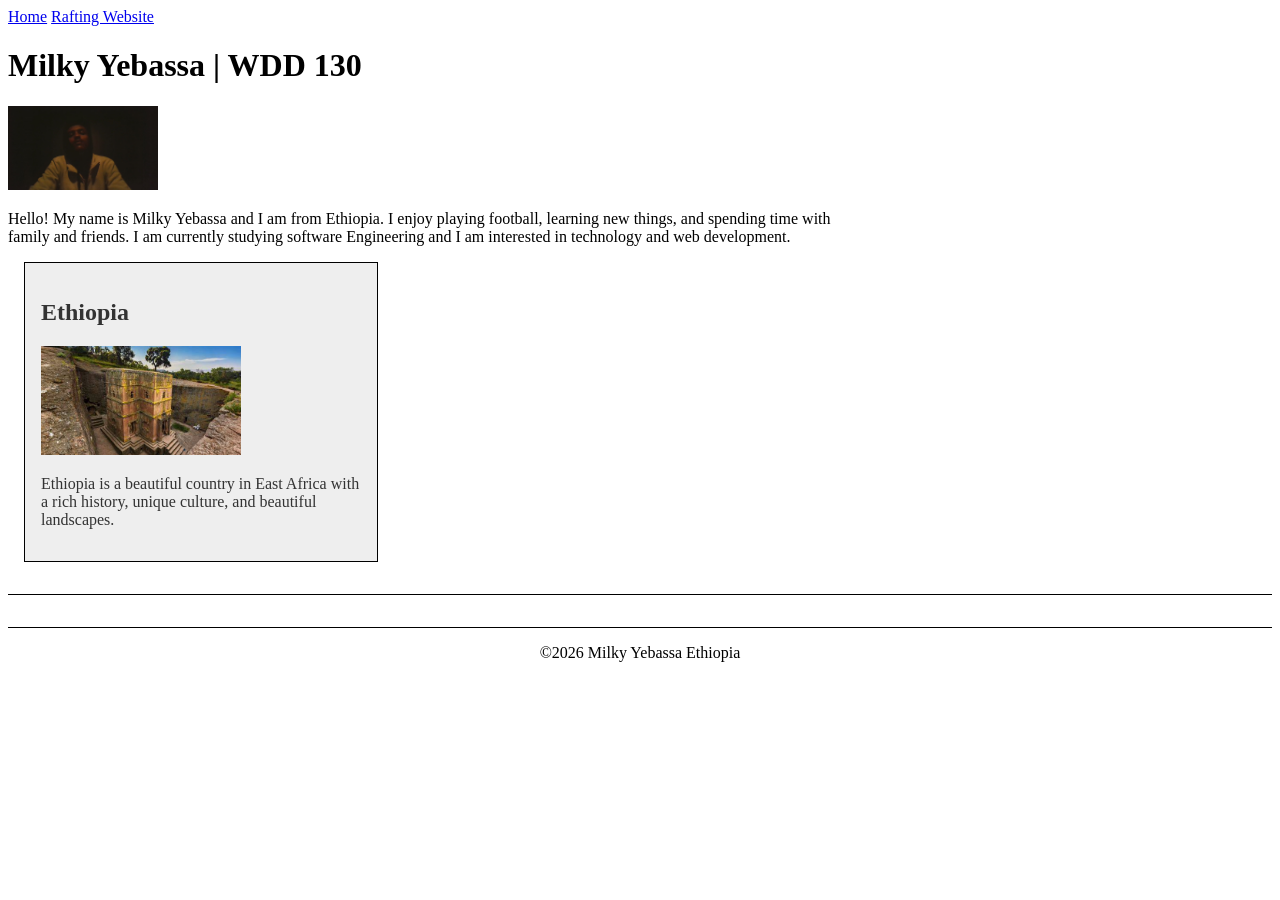
<file: index.html>
<!DOCTYPE html>
<html lang="en-US">

<head>
  <meta charset="utf-8">
  <meta name="viewport" content="width=device-width,initial-scale=1.0">
  <title>Milky Yebassa | WDD 130</title>
</head>
<meta name="description"
  content="Milky Yebassa's WDD 130 home page about web development and learning HTML and CSS.">
<meta name="author" content="Milky Yebassa">
<link rel="stylesheet" href="styles/styles.css">

<body>
  <header>
    <nav>
      <a href="#">Home</a>
      <a href="wwr/">Rafting Website</a>
    </nav>
  </header>
  <main>
    <h1>Milky Yebassa | WDD 130</h1>
    <img src="images/profile.jpg" alt="Hello, my name is Milky Yebassa" width="200">
    <p>
      Hello! My name is Milky Yebassa and I am from Ethiopia.
      I enjoy playing football, learning new things, and spending time with family and friends.
      I am currently studying software Engineering and I am interested in technology and web
      development.
    </p>
  </main>
  </main>

  <aside>
    <h2>Ethiopia</h2>
    <img src="images/ethiopia.jpg" alt="A picture representing Ethiopia">
    <p>Ethiopia is a beautiful country in East Africa with a rich history, unique culture, and
      beautiful landscapes.</p>
  </aside>

  <footer>
    <footer>
      <p>&copy;2026 Milky Yebassa Ethiopia</p>
    </footer>
</body>

</html>
</file>
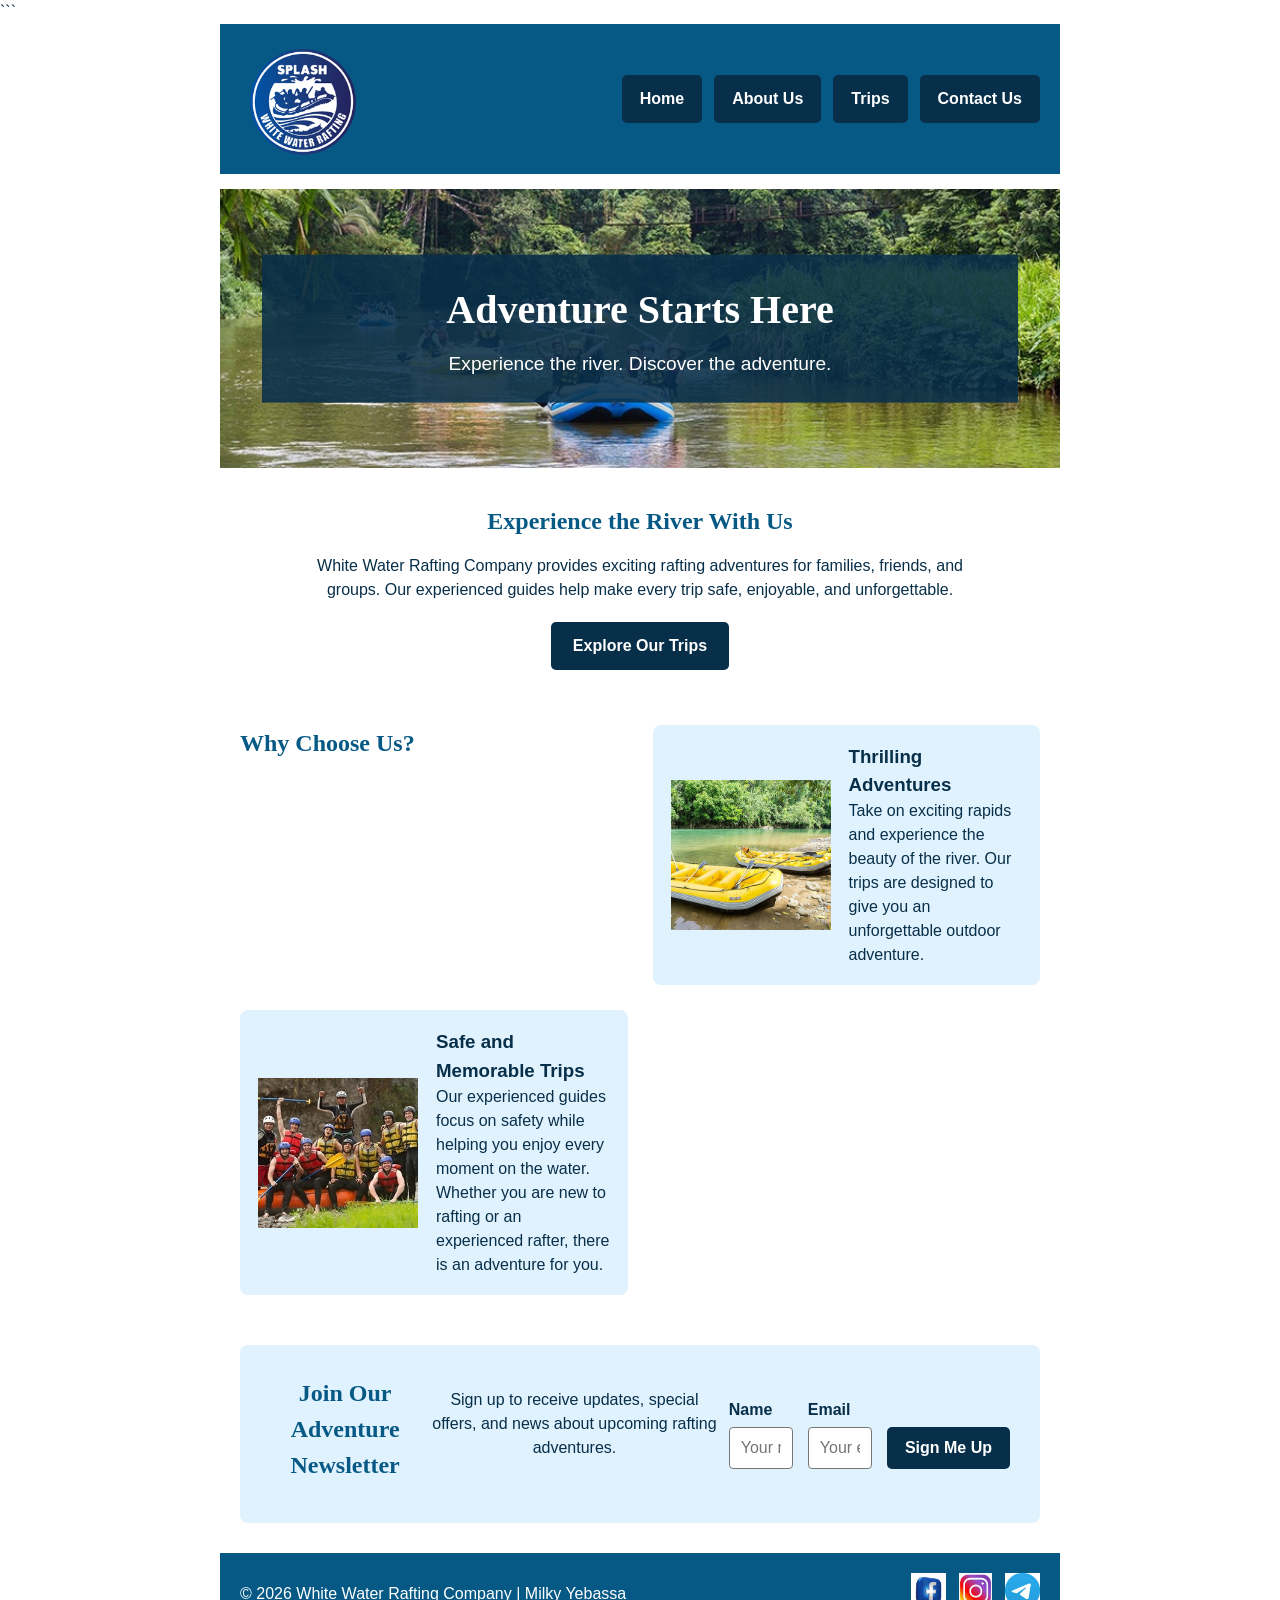
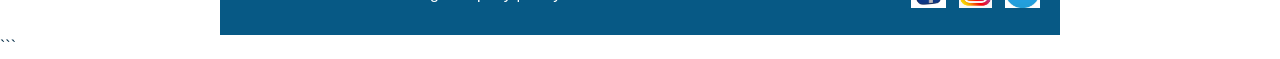
<file: wwr/index.html>
<!doctype html>

<html lang="en-US">

<head>
    <meta charset="utf-8">
    <meta name="viewport" content="width=device-width, initial-scale=1">
    <meta name="description"
      content="White Water Rafting Company offers exciting and safe rafting adventures for families, friends, and groups.">
    <meta name="author" content="Milky Yebassa">
    <title>Home | White Water Rafting Company</title>
    <link rel="stylesheet" href="styles/rafting.css">
</head>

<body>

    ```
    <header>
        <img src="images/logo.png" alt="White Water Rafting Company logo">

        <nav class="main-nav">
            <a href="index.html">Home</a>
            <a href="about.html">About Us</a>
            <a href="trips.html">Trips</a>
            <a href="contact.html">Contact Us</a>
        </nav>
    </header>

    <main>

        <section class="home-hero">
            <img src="images/rafting-hero.jpg"
              alt="People enjoying an exciting white water rafting adventure">

            <div class="home-hero-heading">
                <h1>Adventure Starts Here</h1>
                <p>Experience the river. Discover the adventure.</p>
            </div>
        </section>

        <section class="home-intro">
            <h2>Experience the River With Us</h2>
            <p>
                White Water Rafting Company provides exciting rafting adventures
                for families, friends, and groups. Our experienced guides help
                make every trip safe, enjoyable, and unforgettable.
            </p>

            <a class="cta-button" href="trips.html">Explore Our Trips</a>
        </section>

        <section class="home-grid">
            <h2>Why Choose Us?</h2>

            <div class="home-card">
                <img src="images/adventure1.jpg"
                  alt="Rafters navigating through exciting river rapids">

                <div>
                    <h3>Thrilling Adventures</h3>
                    <p>
                        Take on exciting rapids and experience the beauty of
                        the river. Our trips are designed to give you an
                        unforgettable outdoor adventure.
                    </p>
                </div>
            </div>

            <div class="home-card">
                <img src="images/adventure2.jpg" alt="Rafters enjoying a white water rafting trip">

                <div>
                    <h3>Safe and Memorable Trips</h3>
                    <p>
                        Our experienced guides focus on safety while helping
                        you enjoy every moment on the water. Whether you are
                        new to rafting or an experienced rafter, there is an
                        adventure for you.
                    </p>
                </div>
            </div>
        </section>

        <section class="newsletter">
            <h2>Join Our Adventure Newsletter</h2>

            <p>
                Sign up to receive updates, special offers, and news about
                upcoming rafting adventures.
            </p>

            <form>
                <div>
                    <label for="newsletter-name">Name</label>
                    <input type="text" id="newsletter-name" name="newsletter-name"
                      placeholder="Your name" required>
                </div>

                <div>
                    <label for="newsletter-email">Email</label>
                    <input type="email" id="newsletter-email" name="newsletter-email"
                      placeholder="Your email address" required>
                </div>

                <button type="submit">Sign Me Up</button>
            </form>
        </section>

    </main>

    <footer>

        <p>
            &copy; 2026 White Water Rafting Company | Milky Yebassa
        </p>

        <nav class="socialmedia">
            <a href="https://facebook.com">
                <img src="images/facebook.png" alt="Facebook">
            </a>

            <a href="https://instagram.com">
                <img src="images/instagram.png" alt="Instagram">
            </a>

            <a href="https://telegram.org">
                <img src="images/telegram.png" alt="Telegram">
            </a>
        </nav>

    </footer>
    ```

</body>

</html>
</file>
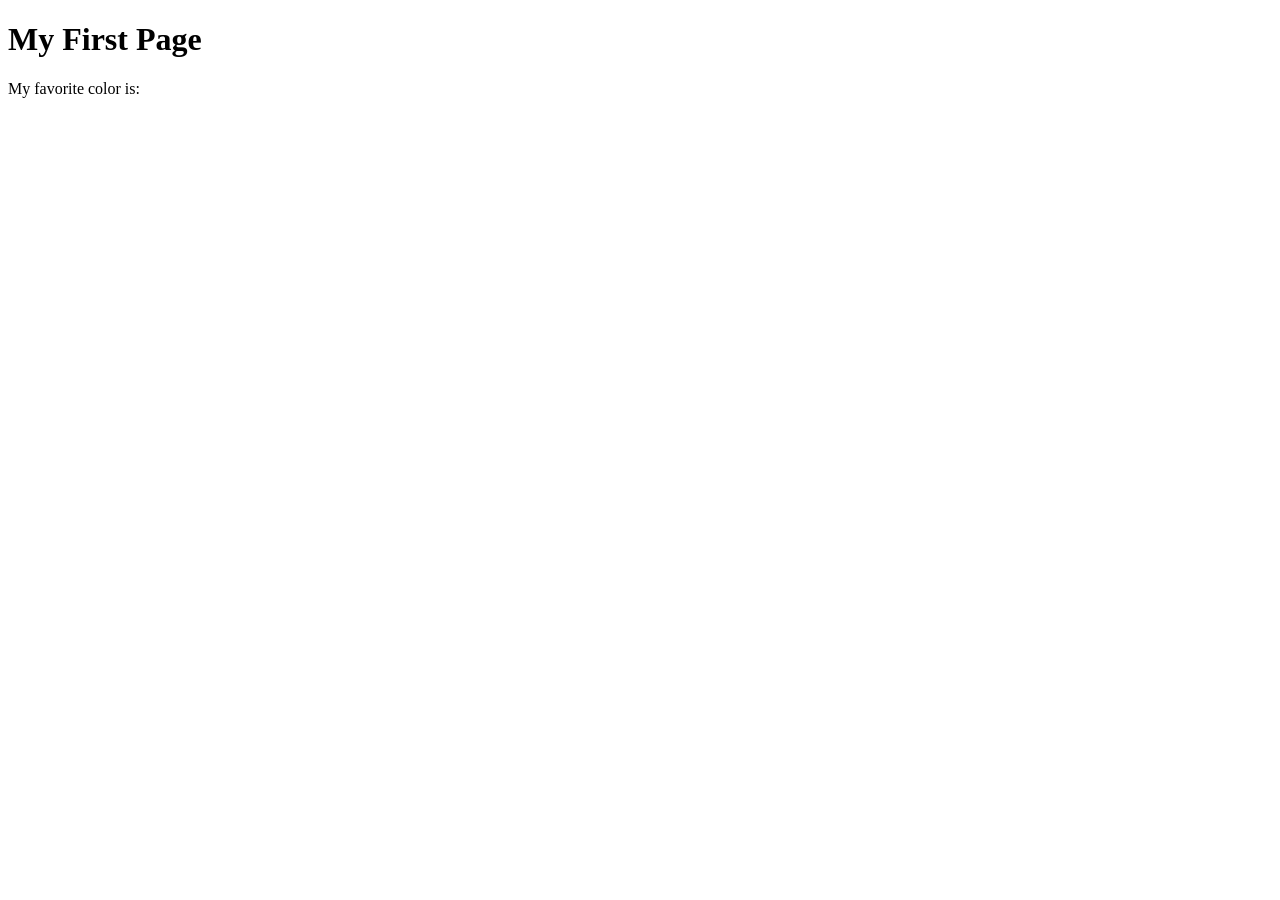
<file: week01/first-page.html>
<!DOCTYPE html>
<html lang="en">
<head>
    <meta charset="UTF-8">
    <meta name="viewport" content="width=device-width, initial-scale=1.0">
    <title>My First Page</title>
</head>
<body>
    <h1>My First Page</h1>
    <p>My favorite color is: </p>
</body>
</html>
</file>
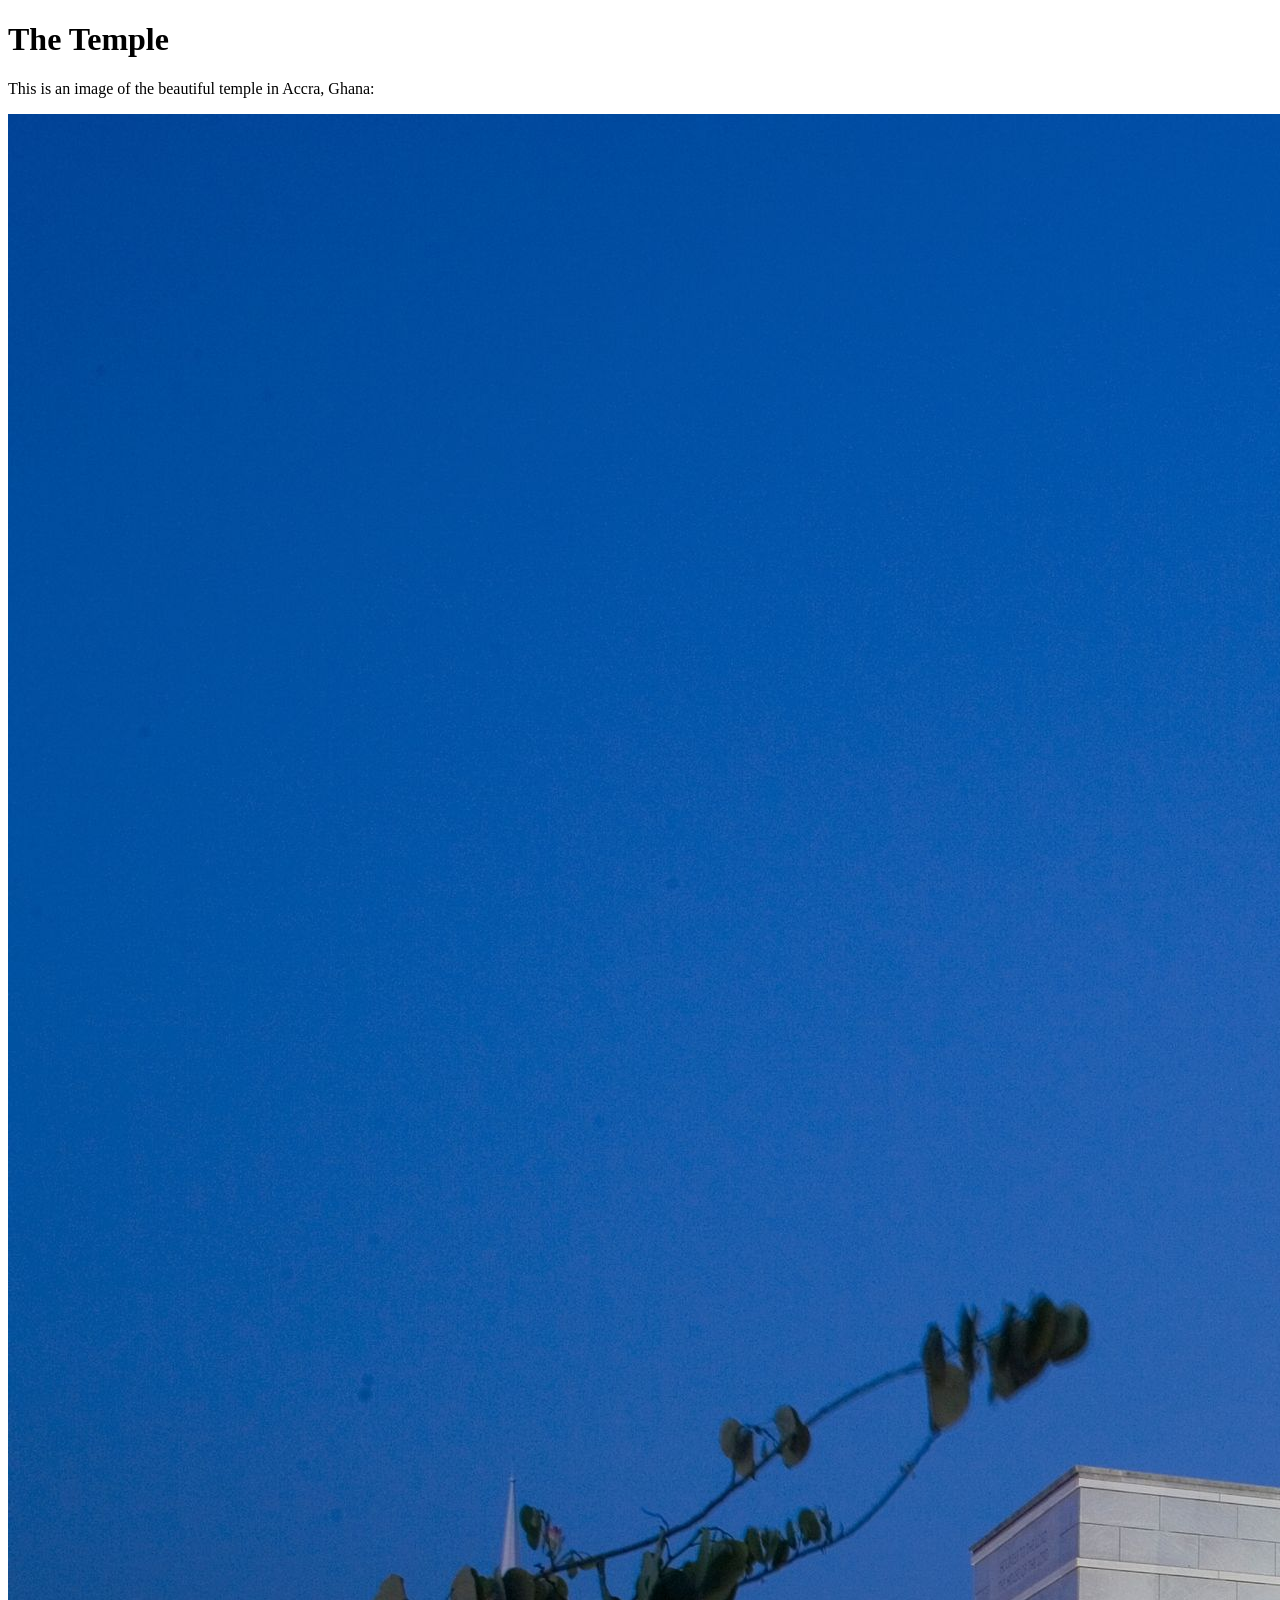
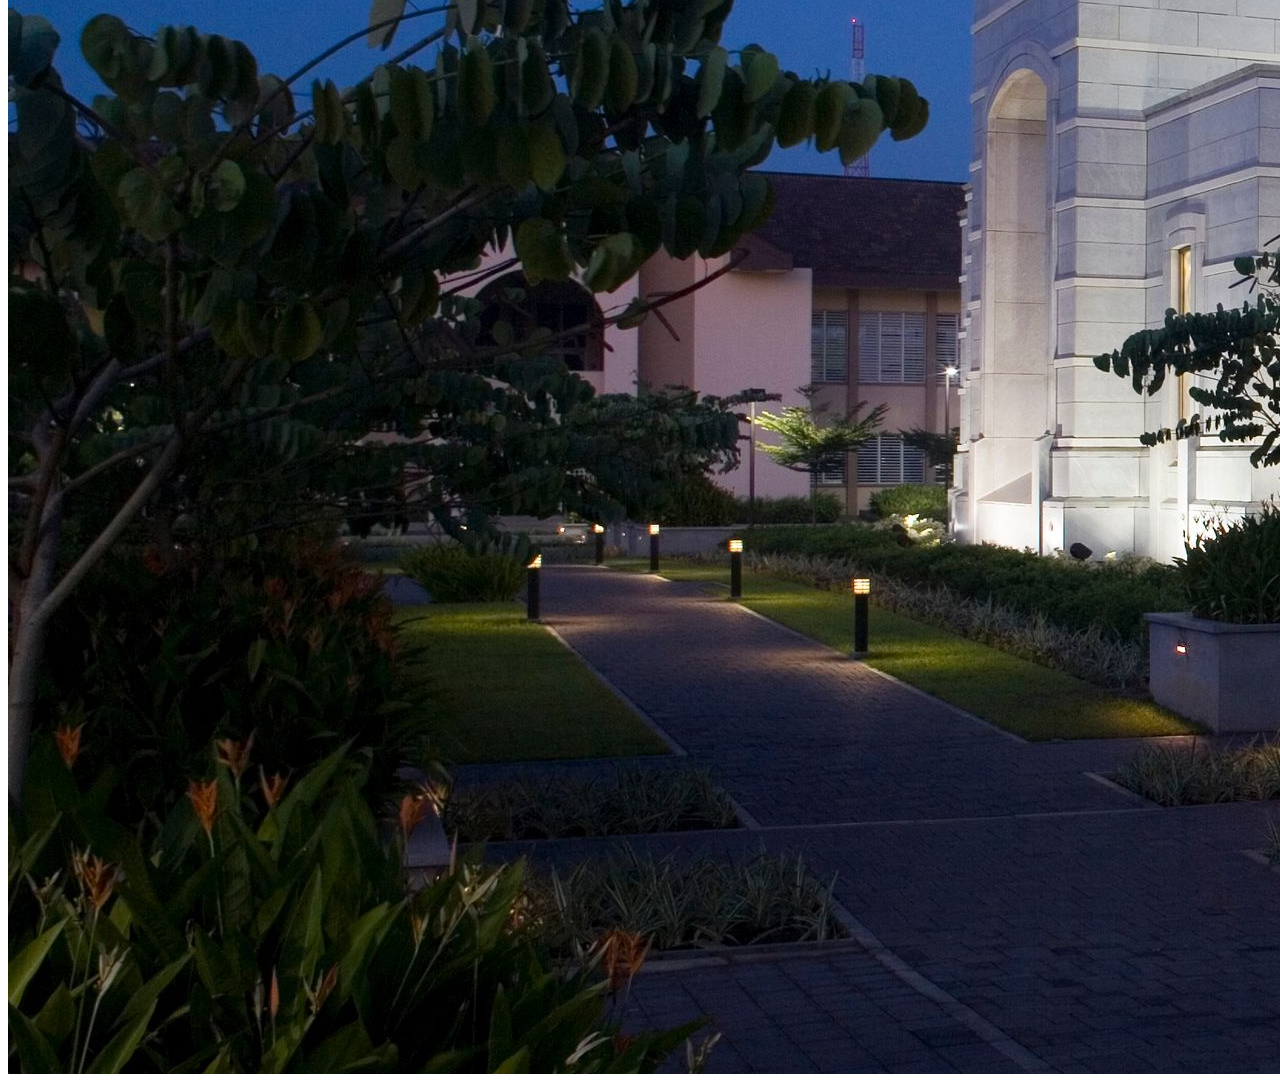
<file: week01/images.html>
<!DOCTYPE html>
<html lang="en">
<head>
    <meta charset="UTF-8">
    <meta name="viewport" content="width=device-width, initial-scale=1.0">
    <title>Temple Image</title>
</head>
<body>
    <h1>The Temple</h1>
    <p>This is an image of the beautiful temple in Accra, Ghana:</p>
    <img src="images/temple-large.jpeg" alt="The Accra Ghana Temple">
    
</body>
</html>
</file>
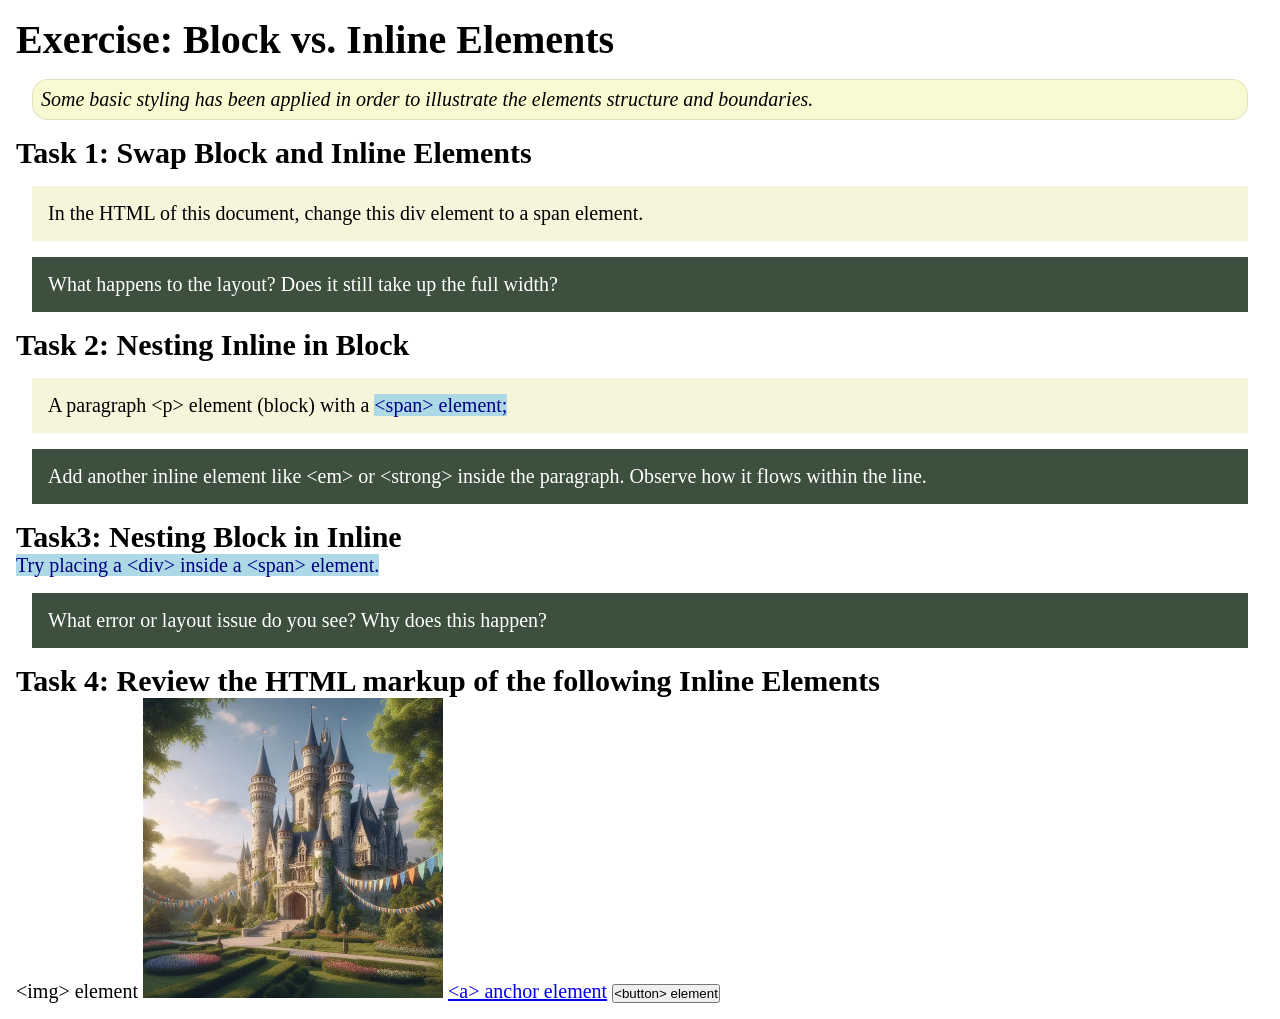
<file: week02/block-vs-inline.html>
<!DOCTYPE html>
<html lang="en">

<head>
    <meta charset="UTF-8">
    <meta name="viewport" content="width=device-width, initial-scale=1.0">
    <title>Exercise: Block vs. Inline Elements</title>
    <link rel="stylesheet" href="styles/block-vs-inline.css">
</head>

<body>
    <main>
        <h1>Exercise: Block vs. Inline Elements</h1>
        <p class="note">Some basic styling has been applied in order to illustrate the elements structure and
            boundaries.</p>

        <h2>Task 1: Swap Block and Inline Elements</h2>
        <div>In the HTML of this document, change this div element to a span element.</div>

        <p class="question">What happens to the layout? Does it still take up the full width?</p>

        <h2>Task 2: Nesting Inline in Block</h2>
        <p>A paragraph &lt;p&gt; element (block) with a <span>&lt;span&gt; element;</span></p>
        <p class="question">Add another inline element like &lt;em&gt; or &lt;strong&gt; inside the paragraph. Observe
            how it flows within the line.</p>

        <h2>Task3: Nesting Block in Inline</h2>
        <span>Try placing a &lt;div&gt; inside a &lt;span&gt; element.</span>
            <p class="question">What error or layout issue do you see? Why does this happen?</p>


            <h2>Task 4: Review the HTML markup of the following Inline Elements</h2>
        &lt;img&gt; element
        <img src="images/castle.webp" alt="placeholder image (images are inline)" width="300" height="300">
        <a href="https://churchofjesuschrist.org">&lt;a&gt; anchor element</a>
        <button type="button">&lt;button&gt; element</button>
    </main>
</body>

</html>
</file>
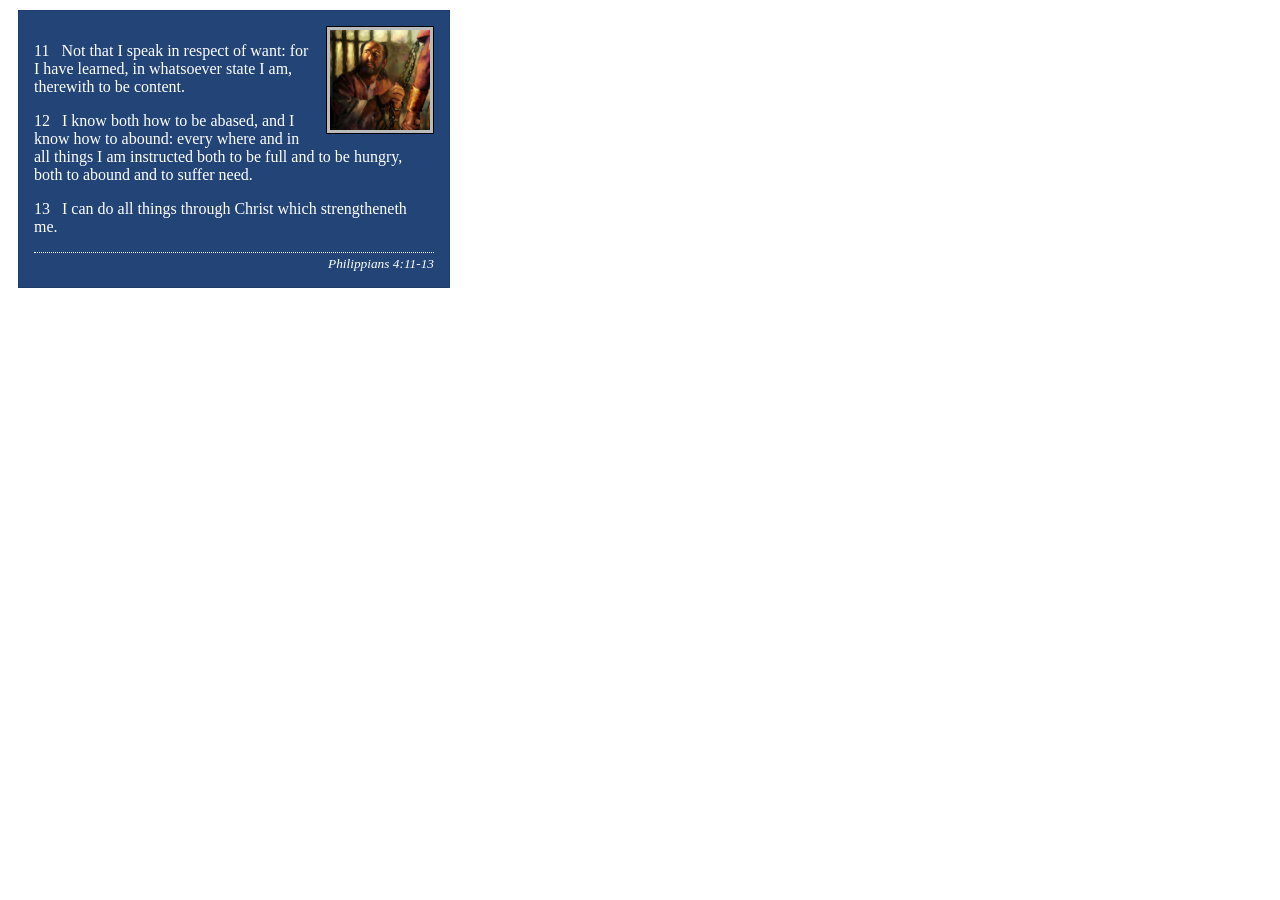
<file: week02/box-model-solution.html>
<!DOCTYPE html>
<html lang="en">
<head>
    <meta charset="UTF-8">
    <meta name="viewport" content="width=device-width, initial-scale=1.0">
    <title>Box Model Activity</title>
    <link rel="stylesheet" href="styles/box-model-solution.css">
</head>
<body>
    <main>
        <div class="callout">
            <img src="images/apostle-paul-imprisoned.webp" alt="Paul the Apostle - Imprisoned in Rome" width="200" height="200">
            <blockquote>
                <p>11 &nbsp; Not that I speak in respect of want: for I have learned, in whatsoever state I am, therewith to be content.</p>
                <p>12 &nbsp; I know both how to be abased, and I know how to abound: every where and in all things I am instructed both to be full and to be hungry, both to abound and to suffer need.</p>
                <p>13 &nbsp; I can do all things through Christ which strengtheneth me.</p>
            </blockquote>
            <cite>Philippians 4:11-13</cite>
        </div>
    </main>
</body>
</html>
</file>
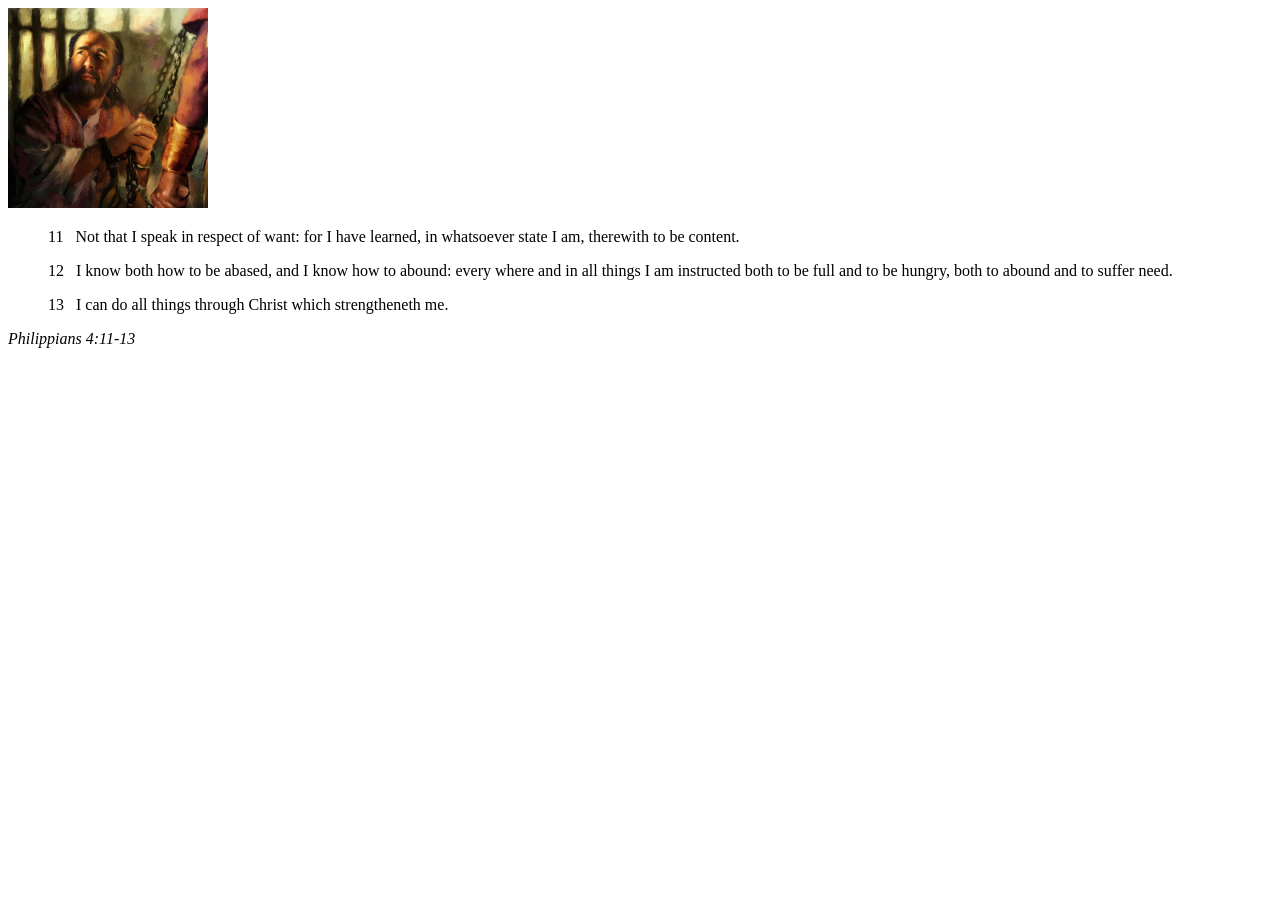
<file: week02/box-model.html>
<!DOCTYPE html>
<html lang="en">
<head>
    <meta charset="UTF-8">
    <meta name="viewport" content="width=device-width, initial-scale=1.0">
    <title>Box Model Activity</title>
</head>
<body>
    <main>
        <div class="callout">
            <img src="images/apostle-paul-imprisoned.webp" alt="Paul the Apostle - Imprisoned in Rome" width="200" height="200">
            <blockquote>
                <p>11 &nbsp; Not that I speak in respect of want: for I have learned, in whatsoever state I am, therewith to be content.</p>
                <p>12 &nbsp; I know both how to be abased, and I know how to abound: every where and in all things I am instructed both to be full and to be hungry, both to abound and to suffer need.</p>
                <p>13 &nbsp; I can do all things through Christ which strengtheneth me.</p>
            </blockquote>
            <cite>Philippians 4:11-13</cite>
        </div>
    </main>
</body>
</html>
</file>
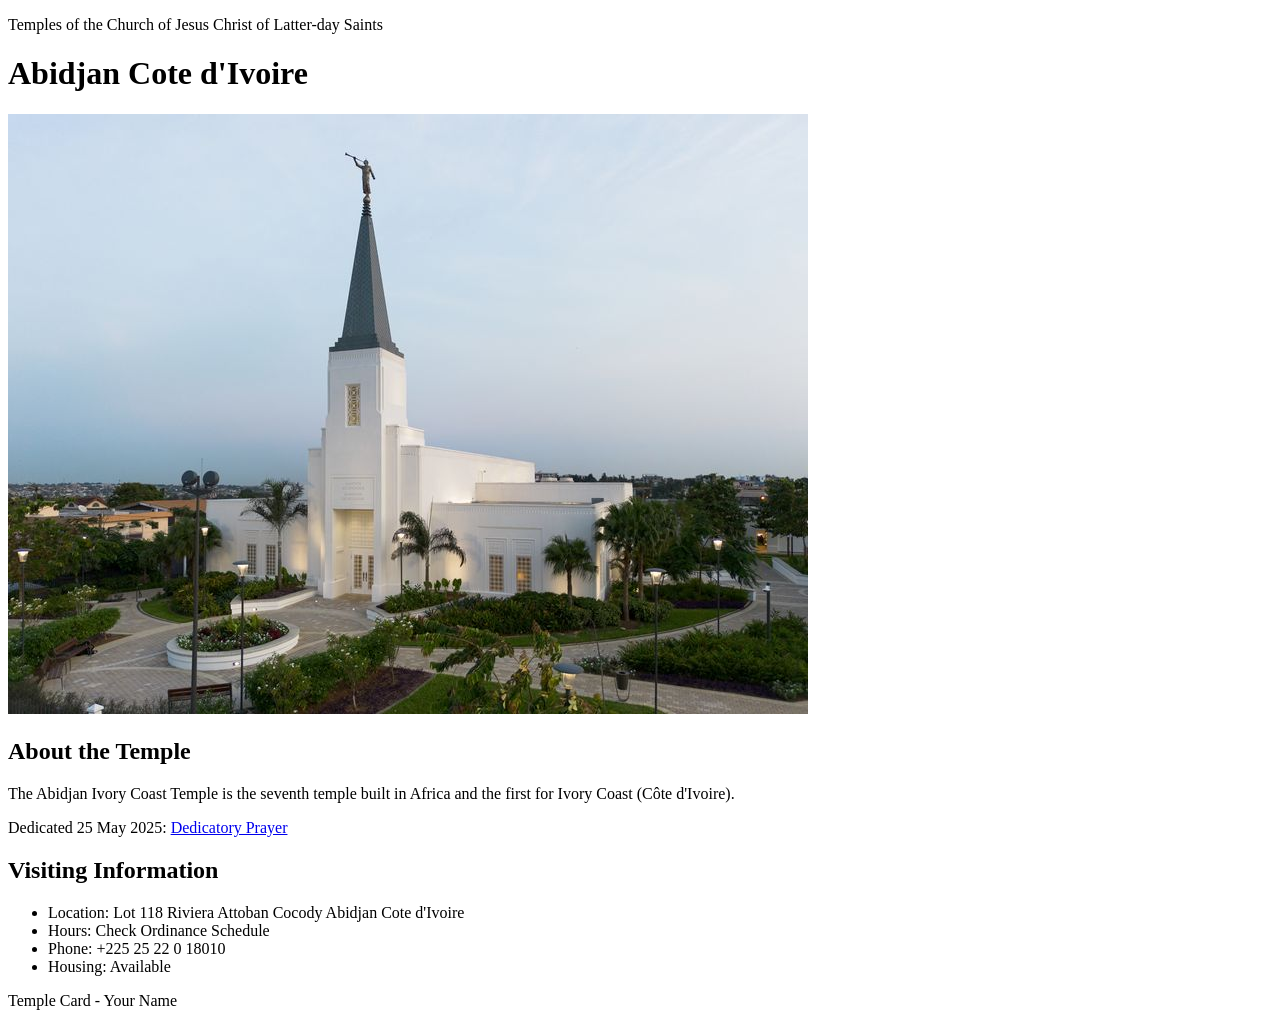
<file: week02/temple.html>
<!DOCTYPE html>
<html lang="en">

<head>
    <meta charset="UTF-8">
    <meta name="viewport" content="width=device-width, initial-scale=1.0">
    <title>Temple Card - Abidjan Cote d'Ivoire</title>
</head>

<body>
    <header>
        <p>Temples of the Church of Jesus Christ of Latter-day Saints</p>
    </header>
    <main>
        <h1>Abidjan Cote d'Ivoire</h1>
        <picture>
            <img src="images/abidjan-ivory-coast.jpeg" alt="Abidjan Cote d'Ivoire Temple">
        </picture>
        <section>
            <h2>About the Temple</h2>
            <p>The Abidjan Ivory Coast Temple is the seventh temple built in Africa and the first for Ivory Coast (Côte
                d'Ivoire).</p>
            <p>Dedicated 25 May 2025: <a
                    href="https://www.churchofjesuschrist.org/temples/dedicatory-prayer/abidjan-ivory-coast-temple/2025-05-25?lang=eng"
                    target="_blank" rel="noopener noreferrer">Dedicatory Prayer</a></p>
        </section>
        <section>
            <h2>Visiting Information</h2>
            <ul>
                <li>Location: Lot 118 Riviera Attoban Cocody Abidjan Cote d'Ivoire</li>
                <li>Hours: Check Ordinance Schedule</li>
                <li>Phone: +225 25 22 0 18010</li>
                <li>Housing: Available</li>
            </ul>
        </section>
    </main>
    <footer>
        <p>Temple Card - Your Name</p>
    </footer>
</body>

</html>
</file>
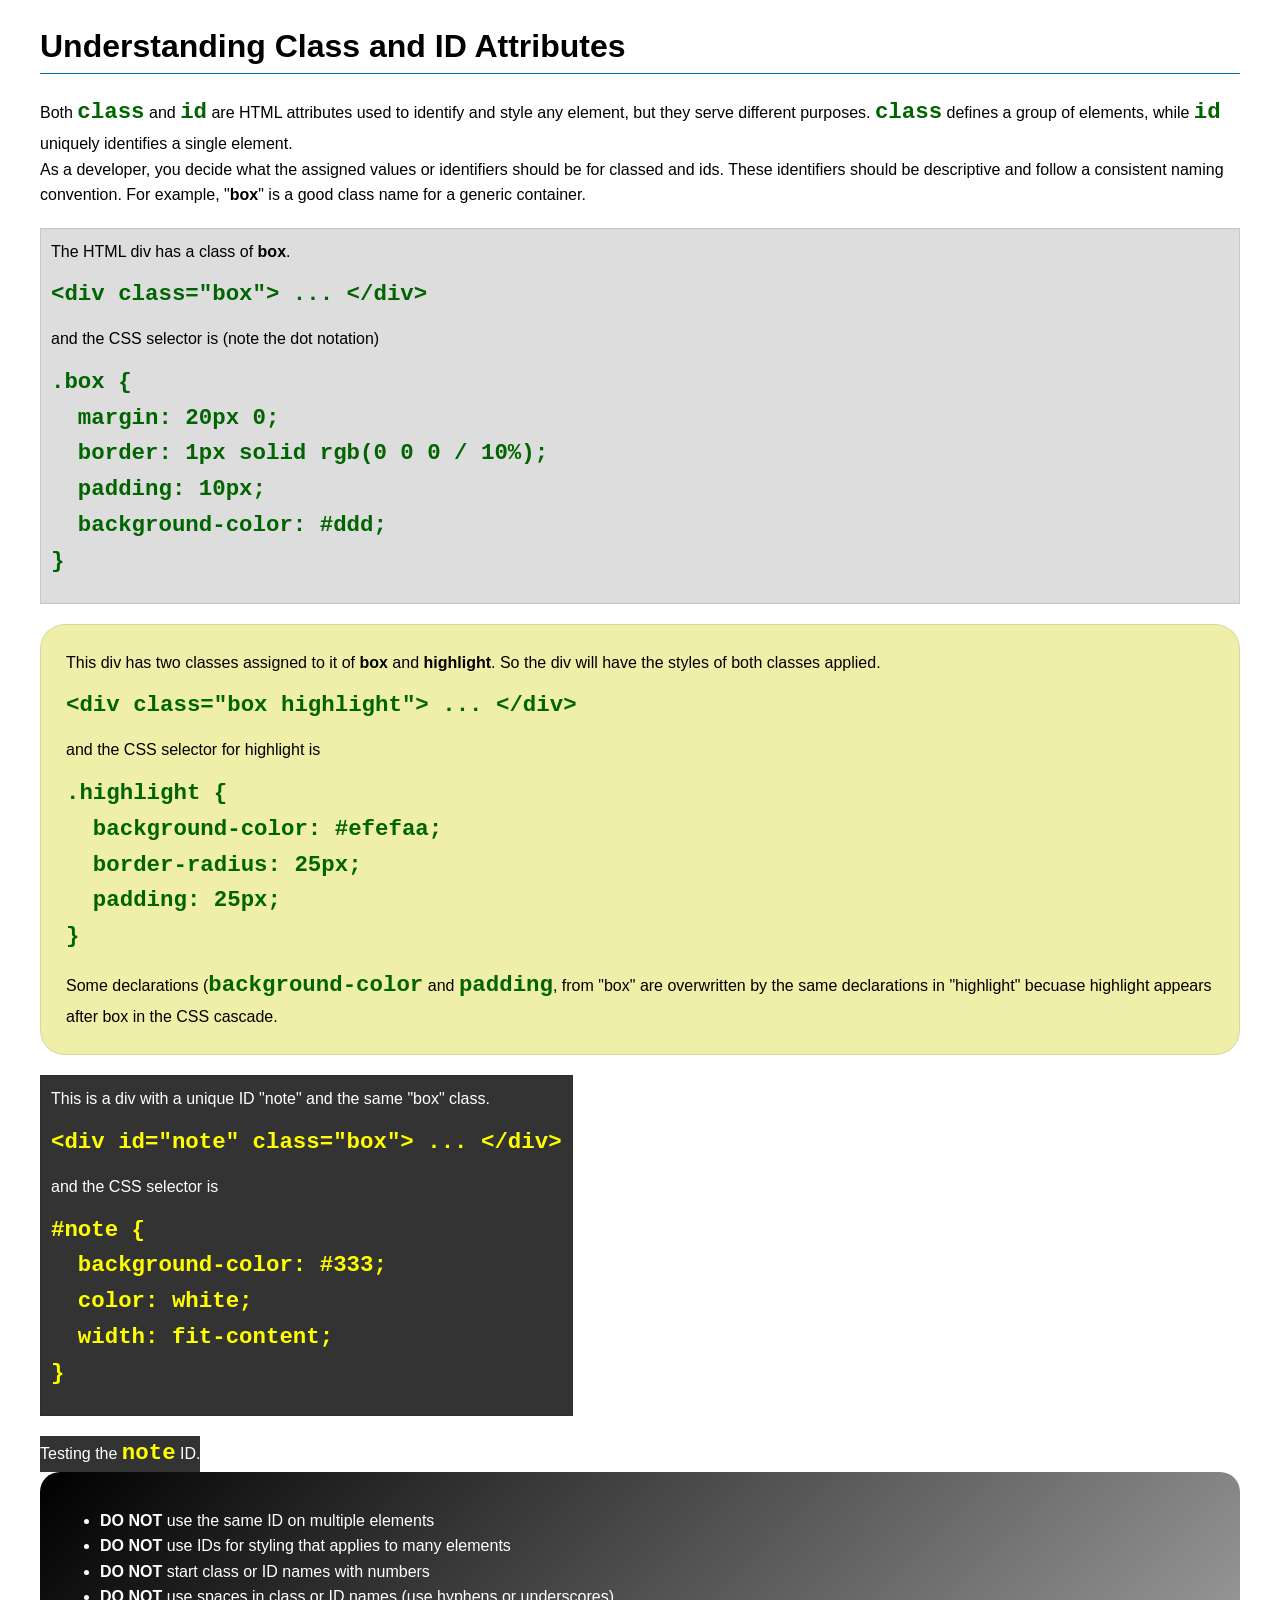
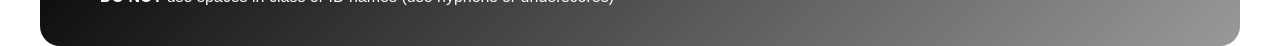
<file: week03/class-and-id.html>
<!DOCTYPE html>
<html lang="en">

<head>
    <meta charset="UTF-8">
    <meta name="viewport" content="width=device-width, initial-scale=1.0">
    <title>Class vs ID Attributes</title>
    <link rel="stylesheet" href="styles/class-and-id.css">
</head>

<body>
    <h1>Understanding Class and ID Attributes</h1>
    <p>Both <code>class</code> and <code>id</code> are HTML attributes used to identify and style any element, but they
        serve different purposes. <code>class</code> defines a group of elements, while <code>id</code> uniquely
        identifies a single element.</p>
    <p>As a developer, you decide what the assigned values or identifiers should be for classed and ids. These
        identifiers should be
        descriptive and follow a consistent naming convention. For example, "<strong>box</strong>" is a good class name
        for a generic container.</p>
    <div class="box">
        <p>The HTML div has a class of <strong>box</strong>.</p>
        <pre><code class="html">&lt;div class="box"&gt; ... &lt;/div&gt;</code></pre>
        and the CSS selector is (note the dot notation)
        <pre><code class="css">.box {
  margin: 20px 0;
  border: 1px solid rgb(0 0 0 / 10%);
  padding: 10px;
  background-color: #ddd; 
}</code></pre>
    </div>

    <div class="box highlight">
        <p>This div has two classes assigned to it of <strong>box</strong> and <strong>highlight</strong>. So the div
            will have the styles of both classes applied.</p>
        <pre><code class="html">&lt;div class="box highlight"&gt; ... &lt;/div&gt;</code></pre>
        and the CSS selector for highlight is
        <pre><code class="css">.highlight {
  background-color: #efefaa;
  border-radius: 25px;
  padding: 25px;
}</code></pre>
<p>Some declarations (<code>background-color</code> and <code>padding</code>, from "box" are overwritten by the same declarations in "highlight" becuase highlight appears after box in the CSS cascade.</p>
    </div>

    <div id="note" class="box">
        <p>This is a div with a unique ID "note" and the same "box" class.</p>
        <pre><code class="html">&lt;div id="note" class="box"&gt; ... &lt;/div&gt;</code></pre>
        and the CSS selector is
        <pre><code class="css">#note {
  background-color: #333;
  color: white;
  width: fit-content;
}</code></pre>
    </div>

    <div id="note">
        <p>Testing the <code>note</code> ID.</p>
    </div>

    <section id="best-practice">
        <ul>
            <li><strong>DO NOT</strong> use the same ID on multiple elements</li>
            <li><strong>DO NOT</strong> use IDs for styling that applies to many elements</li>
            <li><strong>DO NOT</strong> start class or ID names with numbers</li>
            <li><strong>DO NOT</strong> use spaces in class or ID names (use hyphens or underscores)</li>
        </ul>
    </section>




</body>

</html>
</file>
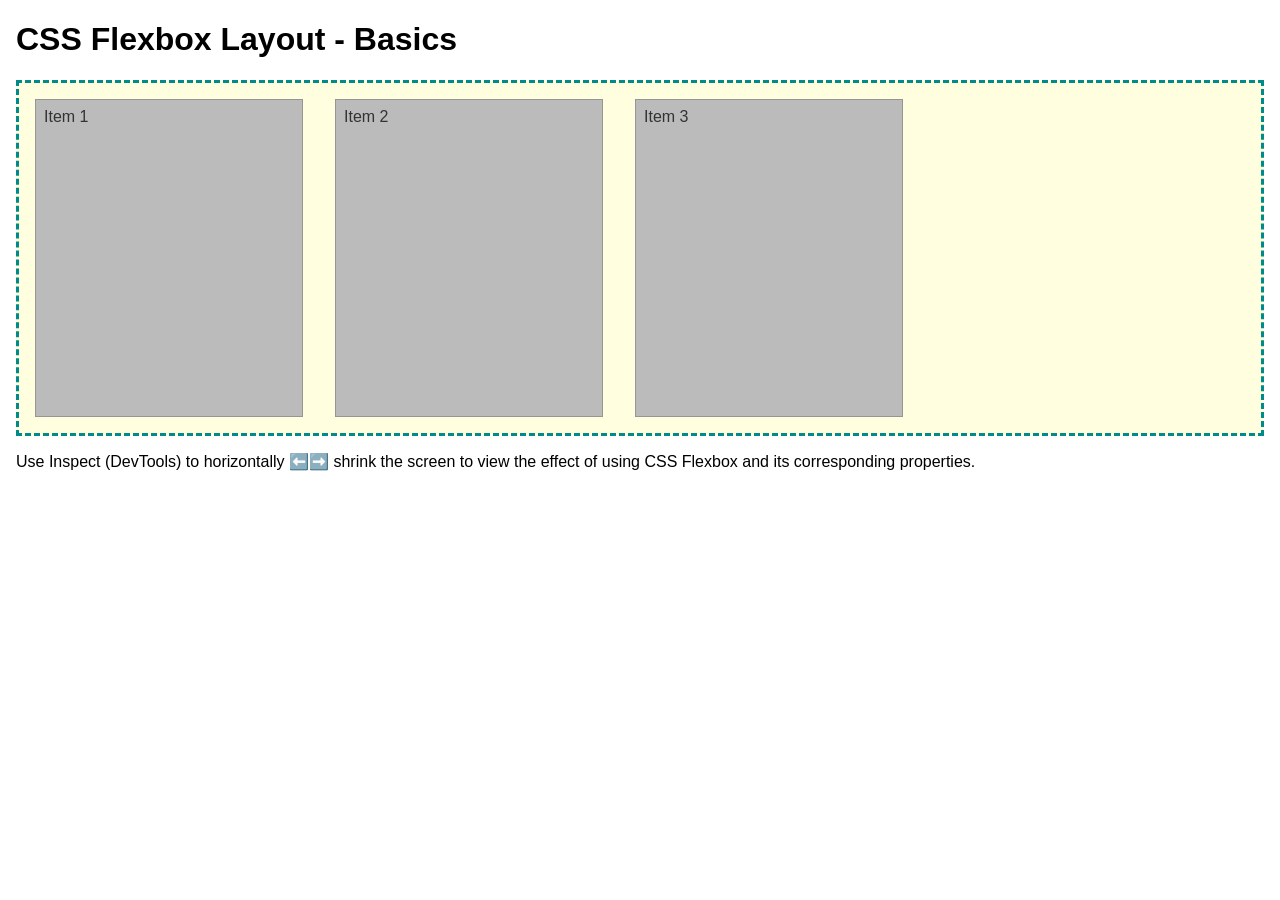
<file: week04/flexbox-layout.html>
<!DOCTYPE html>
<html lang="en">
<head>
    <meta charset="UTF-8">
    <meta name="viewport" content="width=device-width, initial-scale=1.0">
    <title>CSS Flexbox Layout - Basics</title>
    <link rel="stylesheet" href="styles/flexbox.css">
</head>
<body>
    <main>
        <h1>CSS Flexbox Layout - Basics</h1>
        <div class="flex-container">
            <div class="flex-item item1">Item 1</div>
            <div class="flex-item item2">Item 2</div>
            <div class="flex-item item3">Item 3</div>
        </div>
        <p>Use Inspect (DevTools) to horizontally ⬅️➡️ shrink the screen to view the effect of using CSS Flexbox and its corresponding properties.</p>
    </main>
</body>
</html>
</file>
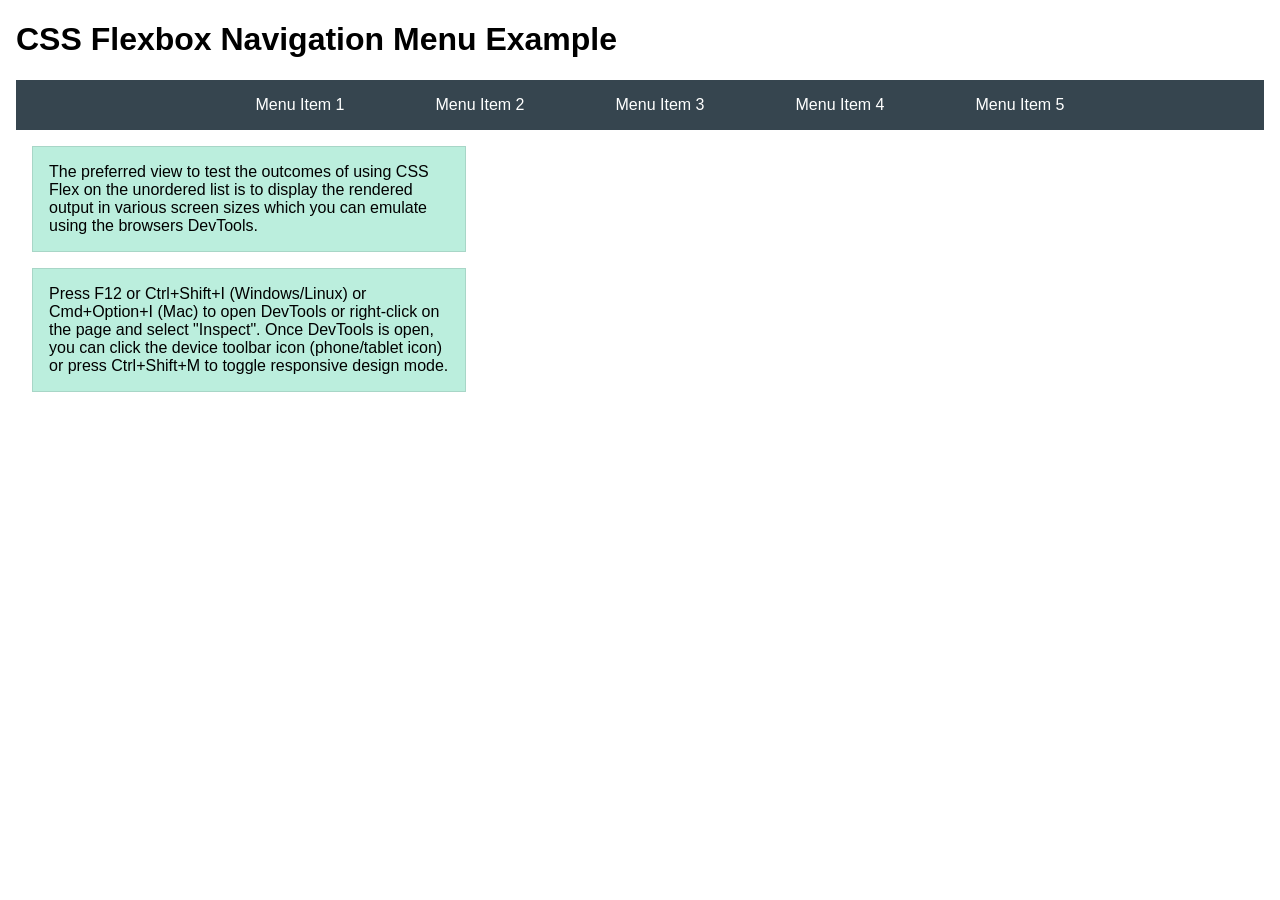
<file: week04/flexbox-menu.html>
<!DOCTYPE html>
<html lang="en">
<head>
    <meta charset="UTF-8">
    <meta name="viewport" content="width=device-width, initial-scale=1.0">
    <title>CSS Flexbox - Navigation Menu</title>
    <link rel="stylesheet" href="styles/flexbox-menu.css">
</head>
<body>
    <main>
        <h1>CSS Flexbox Navigation Menu Example</h1>
        <nav>
            <ul>
                <li><a href="#">Menu Item 1</a></li>
                <li><a href="#">Menu Item 2</a></li>
                <li><a href="#">Menu Item 3</a></li>
                <li><a href="#">Menu Item 4</a></li>
                <li><a href="#">Menu Item 5</a></li>
            </ul>
        </nav>
        <p>The preferred view to test the outcomes of using CSS Flex on the unordered list is to display the rendered output in various screen sizes which you can emulate using the browsers DevTools.</p>

        <p>Press F12 or Ctrl+Shift+I (Windows/Linux) or Cmd+Option+I (Mac) to open DevTools or right-click on the page and select "Inspect". Once DevTools is open, you can click the device toolbar icon (phone/tablet icon) or press Ctrl+Shift+M to toggle responsive design mode.</p>

                      
        
    </main>
</body>
</html>
</file>
<file: styles/styles.css>
main {
    width: 840px;
}

aside {
    width: 20rem;
    margin: 1rem;
    border: 1px solid black;
    padding: 1rem;
    background-color: #eee;
    color: #333;
}

aside img {
    width: 200px;
    height: auto;
}

main img {
    width: 150px;
    height: auto;
}

p {
    padding: 0;
}

footer {
    margin-top: 2rem;
    border-top: 1px solid black;
    text-align: center;
}
</file>
<file: wwr/styles/rafting.css>
:root {
    --primary-color: #075985;
    --secondary-color: #0ea5e9;
    --accent1-color: #082f49;
    --accent2-color: #e0f2fe;
    --heading-font: Georgia, "Times New Roman", serif;
    --body-font: Arial, Helvetica, sans-serif;
}

* {
    margin: 0;
    padding: 0;
    box-sizing: border-box;
}

body {
    font-family: var(--body-font);
    color: var(--accent1-color);
    background-color: #ffffff;
    line-height: 1.5;
}

header,
main,
footer {
    width: 840px;
    max-width: 100%;
    margin: 0 auto;
}

/* HEADER */

header {
    display: grid;
    grid-template-columns: 150px 1fr;
    align-items: center;
    background-color: var(--primary-color);
    padding: 15px 20px;
    min-height: 90px;
}

header > img {
    width: 120px;
    height: auto;
}

/* NAVIGATION */

.main-nav {
    display: flex;
    justify-content: flex-end;
    align-items: center;
    gap: 12px;
}

.main-nav a {
    display: inline-block;
    color: #ffffff;
    background-color: var(--accent1-color);
    text-decoration: none;
    padding: 12px 18px;
    border-radius: 5px;
    font-weight: bold;
}

.main-nav a:hover {
    background-color: var(--secondary-color);
    color: #ffffff;
}

/* GENERAL */

h1,
h2 {
    font-family: var(--heading-font);
}

h1 {
    color: #ffffff;
}

h2 {
    color: var(--primary-color);
}

img {
    max-width: 100%;
}

/* HOME HERO */

.home-hero {
    position: relative;
    margin-top: 15px;
}

.home-hero > img {
    display: block;
    width: 100%;
    height: auto;
}

.home-hero-heading {
    position: absolute;
    top: 50%;
    left: 50%;
    width: 90%;
    transform: translate(-50%, -50%);
    text-align: center;
    background-color: rgba(8, 47, 73, 0.88);
    color: #ffffff;
    padding: 25px;
}

.home-hero-heading h1 {
    margin-bottom: 10px;
    font-size: 2.5rem;
}

.home-hero-heading p {
    font-size: 1.2rem;
}

/* HOME INTRO */

.home-intro {
    text-align: center;
    padding: 35px 25px;
}

.home-intro h2 {
    margin-bottom: 15px;
}

.home-intro p {
    max-width: 650px;
    margin: 0 auto 20px;
}

/* BUTTONS */

.cta-button {
    display: inline-block;
    background-color: var(--accent1-color);
    color: #ffffff;
    text-decoration: none;
    font-weight: bold;
    padding: 12px 22px;
    border-radius: 5px;
}

.cta-button:hover {
    background-color: var(--secondary-color);
}

/* HOME GRID */

.home-grid {
    display: grid;
    grid-template-columns: 1fr 1fr;
    gap: 25px;
    padding: 20px;
}

.home-card {
    display: grid;
    grid-template-columns: 160px 1fr;
    gap: 18px;
    align-items: center;
    background-color: var(--accent2-color);
    padding: 18px;
    border-radius: 8px;
}

.home-card img {
    width: 160px;
    height: 150px;
    object-fit: cover;
}

.home-card h2 {
    margin-bottom: 10px;
    font-size: 1.4rem;
}

/* NEWSLETTER */

.newsletter {
    background-color: var(--accent2-color);
    margin: 30px 20px;
    padding: 30px;
    text-align: center;
    border-radius: 8px;
}

.newsletter h2 {
    margin-bottom: 10px;
}

.newsletter p {
    margin-bottom: 20px;
}

.newsletter form {
    display: grid;
    grid-template-columns: 1fr 1fr auto;
    gap: 15px;
    align-items: end;
    text-align: left;
}

.newsletter label {
    display: block;
    font-weight: bold;
    margin-bottom: 5px;
}

.newsletter input {
    width: 100%;
    padding: 11px;
    border: 1px solid #777777;
    border-radius: 4px;
    font-family: var(--body-font);
    font-size: 1rem;
}

.newsletter button {
    padding: 12px 18px;
    border: none;
    border-radius: 5px;
    background-color: var(--accent1-color);
    color: #ffffff;
    font-weight: bold;
    font-size: 1rem;
    cursor: pointer;
}

.newsletter button:hover {
    background-color: var(--secondary-color);
}

/* TRIPS PAGE */

.trips-heading {
    text-align: center;
    padding: 35px 25px;
}

.trips-heading h1 {
    color: var(--primary-color);
    margin-bottom: 15px;
}

.trips-heading p {
    max-width: 700px;
    margin: 0 auto 20px;
}

/* TRIP CARDS */

.trip-cards {
    display: grid;
    grid-template-columns: repeat(3, 1fr);
    gap: 20px;
    padding: 20px;
}

.trip-card {
    background-color: var(--accent2-color);
    border-radius: 8px;
    overflow: hidden;
}

.trip-card > img {
    display: block;
    width: 100%;
    height: 190px;
    object-fit: cover;
}

.trip-card-content {
    padding: 20px;
}

.trip-card-content h2 {
    margin-bottom: 12px;
    font-size: 1.4rem;
}

.trip-card-content p {
    margin-bottom: 10px;
}

/* TRIP TABLE */

.trip-summary {
    padding: 25px 20px;
}

.trip-summary h2 {
    margin-bottom: 20px;
    text-align: center;
}

.table-container {
    overflow-x: auto;
}

table {
    width: 100%;
    border-collapse: collapse;
    background-color: #ffffff;
}

th,
td {
    border: 1px solid #777777;
    padding: 12px;
    text-align: left;
}

th {
    background-color: var(--primary-color);
    color: #ffffff;
}

tr:nth-child(even) {
    background-color: var(--accent2-color);
}

/* TRIP CONTACT */

.trip-contact {
    margin: 20px;
    padding: 30px;
    text-align: center;
    background-color: var(--accent2-color);
    border-radius: 8px;
}

.trip-contact h2 {
    margin-bottom: 12px;
}

.trip-contact p {
    max-width: 650px;
    margin: 0 auto 20px;
}

/* ABOUT PAGE */

.hero {
    position: relative;
    margin-top: 15px;
}

.hero > img {
    display: block;
    width: 100%;
    height: auto;
}

.hero h1 {
    position: absolute;
    top: 20px;
    width: 100%;
    padding: 15px;
    text-align: center;
    background-color: rgba(8, 47, 73, 0.8);
}

.hero-content {
    position: absolute;
    bottom: 20px;
    left: 30px;
    right: 30px;
    padding: 20px;
    background-color: rgba(255, 255, 255, 0.9);
}

.hero-content img {
    float: right;
    width: 125px;
    height: auto;
    margin-left: 15px;
    border: 3px solid var(--primary-color);
}

.hero-content p {
    line-height: 1.6;
}

.history {
    padding: 20px;
}

.history-content {
    display: grid;
    grid-template-columns: 1fr 200px 1fr;
    gap: 20px;
    align-items: center;
}

.history-content p {
    line-height: 1.6;
}

.history-content img {
    width: 200px;
    height: auto;
}

.adventures {
    padding: 20px 0;
}

.adventure-gallery {
    display: grid;
    grid-template-columns: repeat(5, 1fr);
    gap: 10px;
}

figure {
    text-align: center;
}

figure img {
    width: 100%;
    height: 110px;
    object-fit: cover;
}

figcaption {
    padding: 8px 2px;
    font-weight: bold;
    font-size: 0.85rem;
}

/* CONTACT PAGE */

.contact-heading {
    text-align: center;
    padding: 25px;
}

.contact-heading h1 {
    color: var(--primary-color);
    margin-bottom: 20px;
}

.contact-heading p {
    margin: 8px;
}

.contact-grid {
    display: grid;
    grid-template-columns: 1fr 1fr;
    gap: 30px;
    padding: 20px;
    align-items: start;
}

.contact-grid > h2 {
    grid-column: 1 / -1;
    text-align: center;
}

.map iframe {
    width: 100%;
    height: 500px;
    border: 0;
}

.contact-grid form {
    display: flex;
    flex-direction: column;
    gap: 18px;
}

.contact-grid form > div {
    display: flex;
    flex-direction: column;
}

.contact-grid label {
    font-weight: bold;
    margin-bottom: 6px;
}

.contact-grid input[type="text"],
.contact-grid input[type="email"],
.contact-grid textarea {
    width: 100%;
    padding: 12px;
    border: 1px solid #777777;
    border-radius: 4px;
    font-family: var(--body-font);
    font-size: 1rem;
}

.contact-grid textarea {
    resize: vertical;
}

.contact-grid fieldset {
    border: 1px solid #777777;
    padding: 15px;
}

.contact-grid legend {
    font-weight: bold;
    padding: 0 5px;
}

.contact-grid fieldset label {
    display: block;
    font-weight: normal;
    margin: 10px 0;
}

.contact-grid input[type="radio"] {
    margin-right: 8px;
}

.newsletter {
    display: flex;
    align-items: center;
    gap: 8px;
}

.contact-grid .newsletter {
    font-weight: normal;
}

.contact-grid button {
    width: 100%;
    padding: 14px;
    border: none;
    border-radius: 5px;
    background-color: var(--primary-color);
    color: #ffffff;
    font-size: 1rem;
    font-weight: bold;
    cursor: pointer;
}

.contact-grid button:hover {
    background-color: var(--secondary-color);
}

.team {
    padding: 25px 20px;
}

.team h2 {
    text-align: center;
    margin-bottom: 25px;
}

.employee-cards {
    display: grid;
    grid-template-columns: repeat(3, 1fr);
    gap: 25px;
}

.employee-cards figure {
    text-align: center;
}

.employee-cards img {
    width: 160px;
    height: 160px;
    object-fit: cover;
    border-radius: 50%;
}

.employee-cards figcaption {
    margin-top: 10px;
    font-weight: bold;
}

/* FOOTER */

footer {
    display: flex;
    justify-content: space-between;
    align-items: center;
    background-color: var(--primary-color);
    color: #ffffff;
    padding: 20px;
    margin-top: 20px;
}

footer p {
    margin: 0;
}

.socialmedia {
    display: flex;
    gap: 12px;
}

.socialmedia a {
    background-color: transparent;
    padding: 0;
}

.socialmedia img {
    width: 35px;
    height: 35px;
    object-fit: contain;
}

/* RESPONSIVE */

@media (max-width: 850px) {

    header,
    main,
    footer {
        width: 100%;
    }

    header {
        grid-template-columns: 1fr;
        text-align: center;
    }

    header > img {
        margin: 0 auto 10px;
    }

    .main-nav {
        justify-content: center;
        flex-wrap: wrap;
    }

    .home-grid {
        grid-template-columns: 1fr;
    }

    .home-card {
        grid-template-columns: 130px 1fr;
    }

    .newsletter form {
        grid-template-columns: 1fr;
    }

    .trip-cards {
        grid-template-columns: 1fr;
    }

    .history-content {
        grid-template-columns: 1fr;
        text-align: center;
    }

    .history-content img {
        margin: auto;
    }

    .adventure-gallery {
        grid-template-columns: repeat(2, 1fr);
    }

    .contact-grid {
        grid-template-columns: 1fr;
    }

    .employee-cards {
        grid-template-columns: 1fr;
    }

    .map iframe {
        height: 350px;
    }

    .hero-content {
        position: static;
        margin: 0 20px;
    }

    footer {
        flex-direction: column;
        gap: 15px;
        text-align: center;
    }
}
</file>
<file: week02/styles/block-vs-inline.css>
* {
    margin: 0;
    padding: 0;
}

body {
    font-size: 20px;
    margin: 1rem;
}

p,
div {
    background-color: beige;
    margin: 1rem;
    padding: 1rem;
}

span {
    color: navy;
    background-color: lightblue;
}

code {
    margin: 0;
    padding: 0;
    color: green;
    font-size: 1.2rem;
}

.note {
    font-style: italic;
    background-color: lightgoldenrodyellow;
    border-radius: 1rem;
    border: 1px solid rgb(0 0 0 / 10%);
    margin: 1rem;
    padding: .5rem;
}

.question {
    background-color: #3d503d;
    color: #fff;
}
</file>
<file: week02/styles/box-model-solution.css>
.callout {
    max-width: 400px;
    margin: 10px;
    border: 1px solid rgba(0, 0, 0, .1);
    padding: 15px;
    background-color: #247;
    color: #fff;
}

.callout img {
    float: right;
    margin: 0 0 10px 15px;
    border: 1px solid #000;
    padding: 3px;
    background-color: #bbb;
    width: 100px;
    height: auto;

}

blockquote {
    margin: 0;
}

cite {
    display: block;
    border-top: 1px dotted #fff;
    padding-top: 3px;
    text-align: right;
    font-size: smaller;
}
</file>
<file: week03/styles/class-and-id.css>
body {
    font-family: Arial, sans-serif;
    line-height: 1.6;
    margin: 0;
    padding: 0 40px;
}

h1 {
    border-bottom: 1px solid rgb(0 110 182);
    padding-bottom: 0;
}



p {
    margin: 0;
}

code {
    color: darkgreen;
    font-weight: 700;
    font-size: 1.4rem;
}

/* Class examples - can be reused */

.box {
    margin: 20px 0;
    border: 1px solid rgb(0 0 0 / 10%);
    padding: 10px;
    background-color: #ddd; /* this is shorthand for #dddddd */
}

.highlight {
    background-color: #efefaa;
    border-radius: 25px;
    padding: 25px;
}

/* ID examples - should be unique */

#note {
    background-color: #333;
    color: white;
    width: fit-content;
}

#note code {
    color: yellow;
}

#best-practice {
    background: linear-gradient(135deg, #000 0%, #999 100%);
    color: white;
    border-radius: 20px;
    padding: 20px
}
</file>
<file: week04/styles/flexbox.css>
body {
    font-family: Helvetica, Arial, sans-serif;
    margin: 1rem;
}

.flex-container {
    border: 3px dashed darkcyan;
    background-color: lightyellow;
    display: flex;
    flex-wrap: wrap;
}

.flex-item {
    width: 250px;
    margin: 1rem;
    border: 1px solid rgb(0 0 0 / 20%);
    padding: 0.5rem;
    background-color: #bbb;
    color: #333;
}

.item1 {
    min-height: 100px;
}

.item2 {
    min-height: 200px;
}

.item3 {
    min-height: 300px;
}
</file>
<file: week04/styles/flexbox-menu.css>
body {
    font-family: Helvetica, Arial, sans-serif;
    margin: 1rem;
}

nav {
    background-color: #36454f;
}

nav ul {
    list-style-type: none;
    display: flex;
    flex-wrap: wrap;
    max-width: 900px;
    margin: 0 auto;
    justify-content: space-around;
    align-items: center;
}

nav a {
    display: block;
    color: #fff;
    text-align: center;
    padding: 1rem;
    text-decoration: none;
}

p {
    margin: 1rem;
    border: 1px solid rgb(0 0 0 / 10%);
    padding: 1rem;
    background-color: #bed;
    max-width: 400px;
}

#devtools-btn {
    background-color: #36454f;
    color: white;
    border: none;
    padding: 12px 24px;
    margin: 1rem;
    font-size: 16px;
    font-family: Helvetica, Arial, sans-serif;
    border-radius: 4px;
    cursor: pointer;
    transition: background-color 0.3s ease;
}

#devtools-btn:hover {
    background-color: #4a5a6a;
}

#devtools-btn:active {
    background-color: #2a3a4a;
}
</file>
